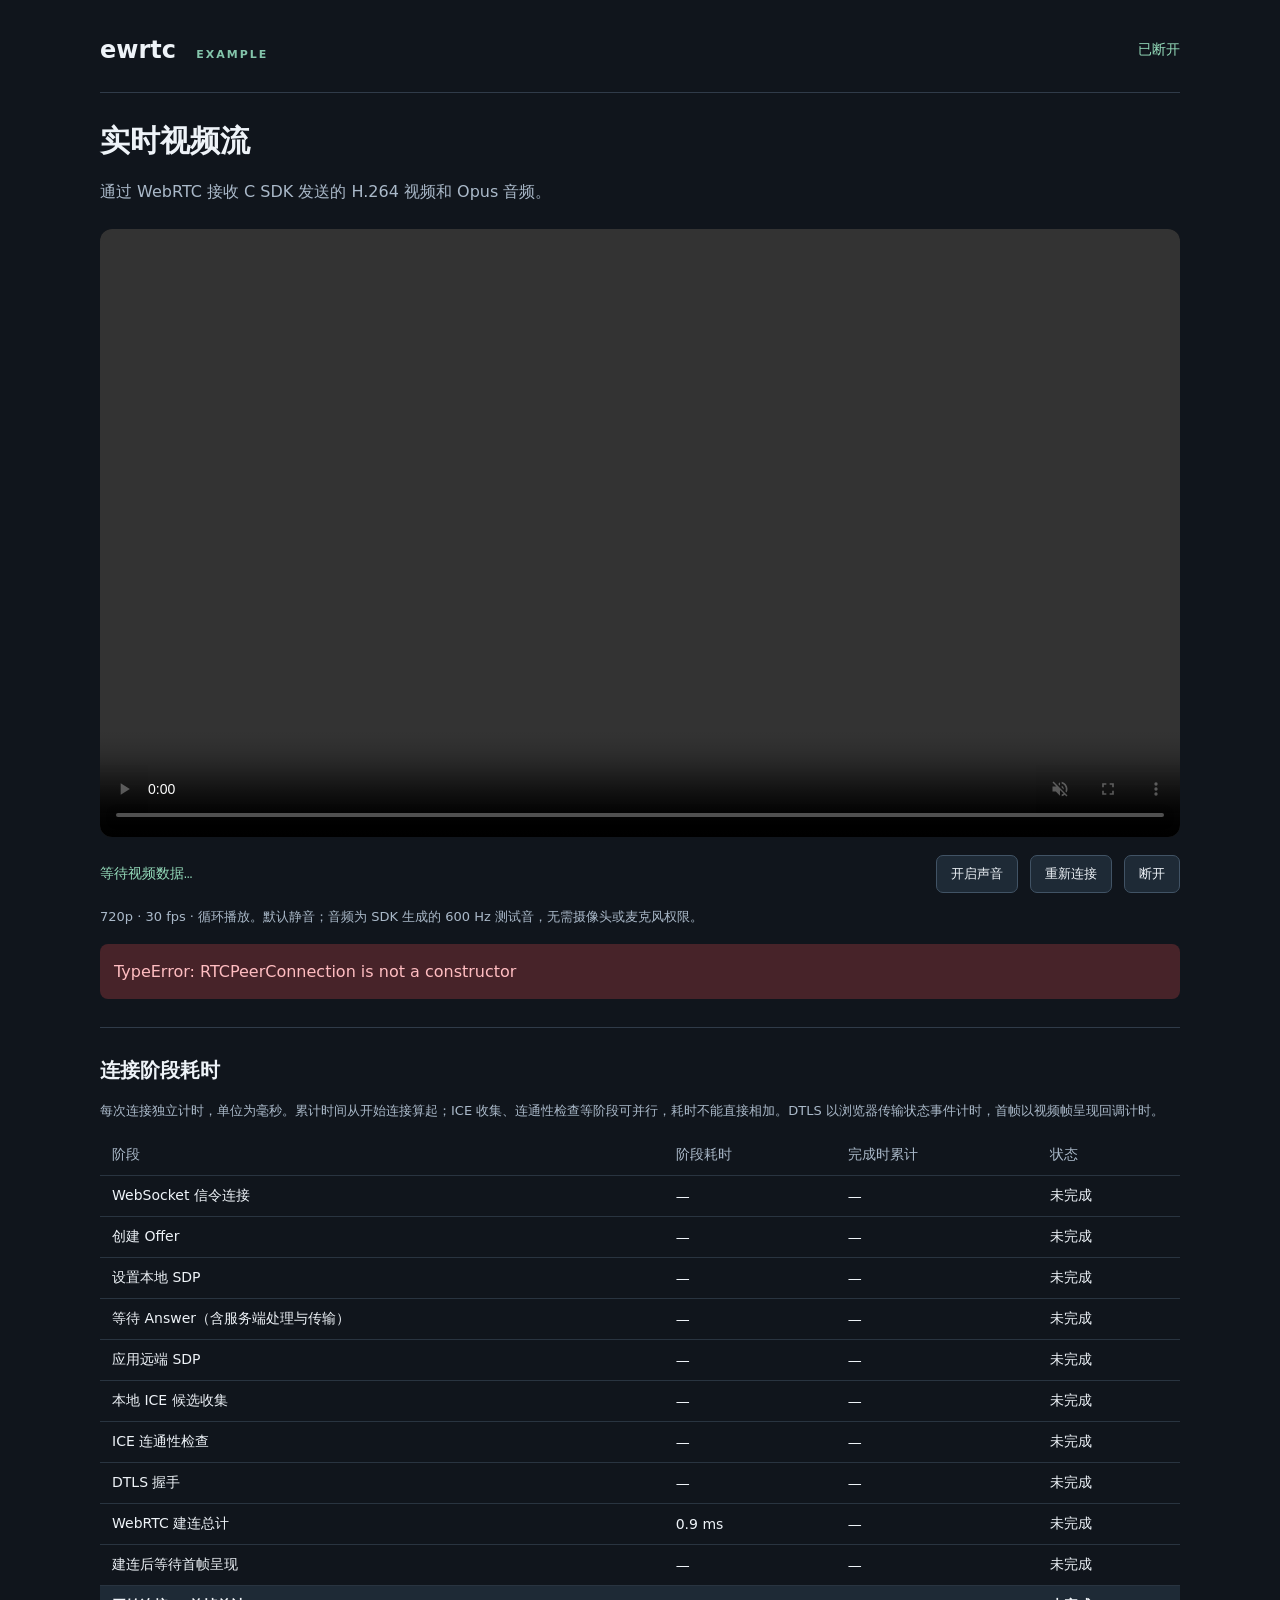
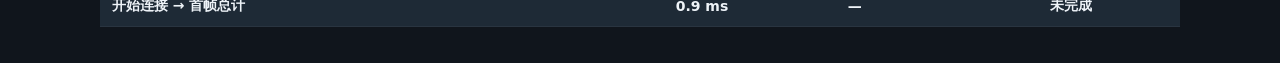
<file: examples/player/index.html>
<!doctype html>
<html lang="zh-CN">
<head>
  <meta charset="utf-8">
  <meta name="viewport" content="width=device-width, initial-scale=1">
  <title>ewrtc · 实时视频</title>
  <link rel="stylesheet" href="player.css">
</head>
<body>
  <main>
    <header><span class="brand">ewrtc <span>EXAMPLE</span></span><span id="status" role="status">正在连接…</span></header>
    <h1 id="stream-title">实时视频流</h1>
    <p id="stream-description">通过 WebRTC 接收 C SDK 发送的 H.264 视频和 Opus 音频。</p>
    <video id="video" autoplay playsinline controls muted aria-label="WebRTC 实时视频"></video>
    <section class="toolbar">
      <span id="stats">等待视频数据…</span>
      <div><button id="sound">开启声音</button><button id="reconnect">重新连接</button><button id="stop">断开</button></div>
    </section>
    <p class="hint" id="stream-hint">720p · 30 fps · 循环播放。默认静音；音频为 SDK 生成的 600 Hz 测试音，无需摄像头或麦克风权限。</p>
    <p id="error" role="alert" hidden></p>
    <section class="timing-panel" aria-labelledby="timing-title">
      <h2 id="timing-title">连接阶段耗时</h2>
      <p class="hint">每次连接独立计时，单位为毫秒。累计时间从开始连接算起；ICE 收集、连通性检查等阶段可并行，耗时不能直接相加。DTLS 以浏览器传输状态事件计时，首帧以视频帧呈现回调计时。</p>
      <div class="table-scroll">
        <table>
          <thead><tr><th scope="col">阶段</th><th scope="col">阶段耗时</th><th scope="col">完成时累计</th><th scope="col">状态</th></tr></thead>
          <tbody id="timings"></tbody>
        </table>
      </div>
    </section>
  </main>
  <script type="module" src="app.js?v=camera-1"></script>
</body>
</html>
</file>
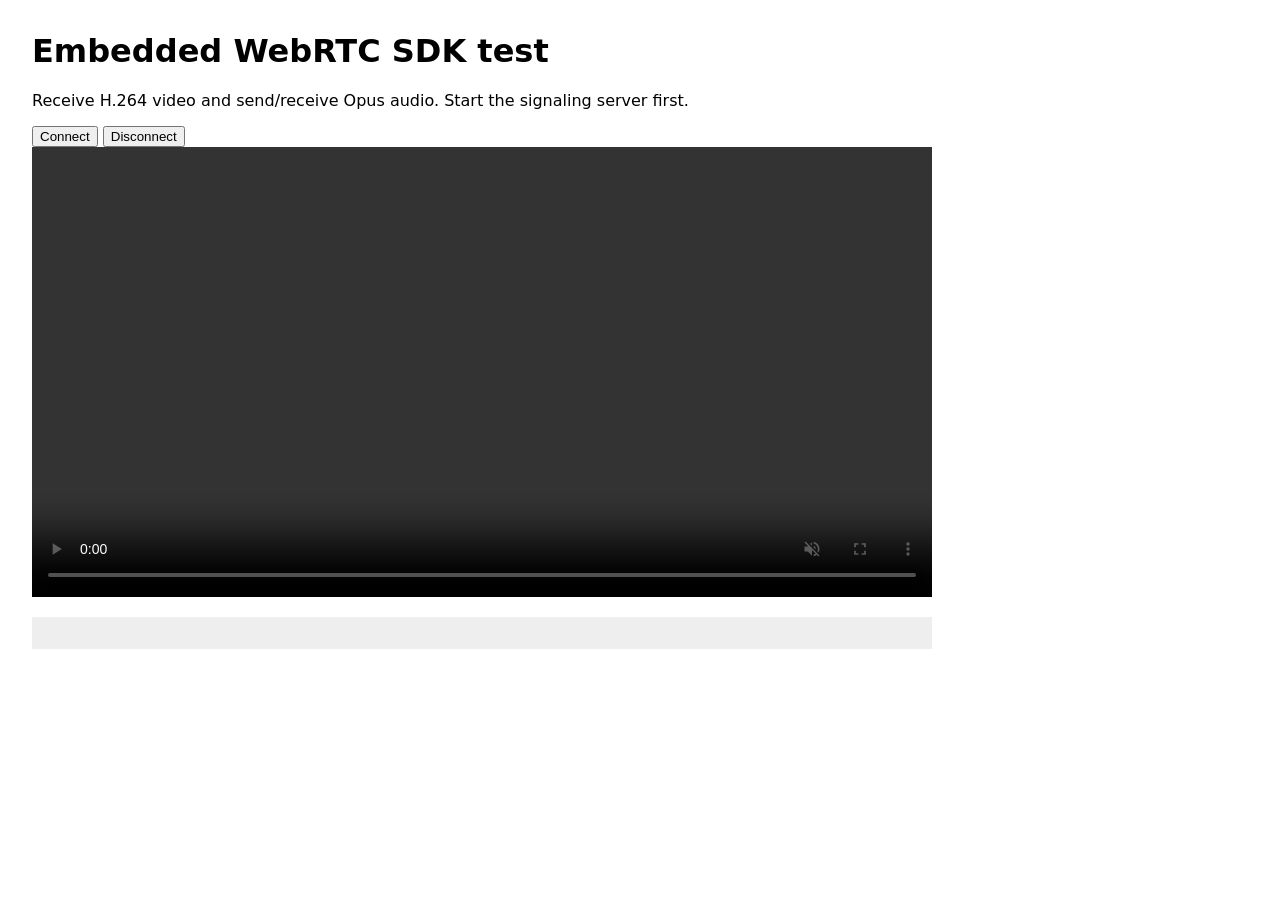
<file: examples/browser.html>
<!doctype html>
<html lang="en">
<meta charset="utf-8">
<title>Embedded WebRTC SDK Chrome test</title>
<style>
body{font:16px system-ui;margin:2rem;max-width:900px}video{width:100%;background:#111}
pre{white-space:pre-wrap;overflow-wrap:anywhere;background:#eee;padding:1rem}
</style>
<h1>Embedded WebRTC SDK test</h1>
<p>Receive H.264 video and send/receive Opus audio. Start the signaling server first.</p>
<button id="start">Connect</button> <button id="stop">Disconnect</button>
<video id="video" autoplay playsinline controls muted></video>
<audio id="audio" autoplay></audio>
<pre id="log"></pre>
<script>
const params = new URLSearchParams(location.search);
const logElement = document.querySelector('#log');
const log = (...args) => { logElement.textContent += args.join(' ') + '\n'; };
let pc, ws, audioContext, keyframeWorker;
window.testState = {state: 'idle', stats: ''};
async function connect() {
  const startedAt = performance.now();
  window.testState = {state: 'starting', stats: ''};
  const config = {iceServers: []};
  if (params.has('stun')) config.iceServers.push({urls: `stun:${params.get('stun')}`});
  if (params.has('turn')) config.iceServers.push({urls: `turn:${params.get('turn')}?transport=udp`,
    username: params.get('user') || '', credential: params.get('pass') || ''});
  if (params.has('relay')) config.iceTransportPolicy = 'relay';
  pc = new RTCPeerConnection(config);
  pc.onconnectionstatechange = () => {
    window.testState.state = pc.connectionState;
    if (pc.connectionState === 'connected' &&
        window.testState.connectionMs === undefined)
      window.testState.connectionMs = Math.round(performance.now() - startedAt);
    log('Peer connection:', pc.connectionState);
  };
  pc.onicecandidate = event => ws.send(JSON.stringify(event.candidate ?
    {type:'candidate',value:event.candidate.candidate} : {type:'end'}));
  pc.ontrack = event => {
    log('Remote track:', event.track.kind);
    if (event.track.kind === 'video') {
      const video = document.querySelector('#video');
      video.srcObject = event.streams[0];
      video.requestVideoFrameCallback(() => {
        window.testState.firstFrameMs = Math.round(performance.now() - startedAt);
      });
    }
    if (event.track.kind === 'audio') {
      document.querySelector('#audio').srcObject = event.streams[0];
      const source = audioContext.createMediaStreamSource(event.streams[0]);
      const analyser = audioContext.createAnalyser();
      analyser.fftSize = 4096;
      source.connect(analyser);
      analyser.connect(audioContext.destination);
      setInterval(() => {
        const pcm = new Float32Array(analyser.fftSize);
        analyser.getFloatTimeDomainData(pcm);
        const rms = Math.sqrt(pcm.reduce((sum, value) => sum + value * value, 0) / pcm.length);
        const crossings = pcm.reduce((sum, value, index) =>
          index && pcm[index - 1] <= 0 && value > 0 ? sum + 1 : sum, 0);
        window.testState.remoteAudioRms = rms;
        window.testState.remoteAudioHz = crossings * audioContext.sampleRate / pcm.length;
      }, 500);
    }
  };
  pc.addTransceiver('video', {direction:'recvonly'});
  audioContext = new AudioContext();
  const oscillator = audioContext.createOscillator();
  oscillator.frequency.value = 440;
  const destination = audioContext.createMediaStreamDestination();
  oscillator.connect(destination);
  oscillator.start();
  pc.addTransceiver(destination.stream.getAudioTracks()[0], {direction:'sendrecv'});
  ws = new WebSocket(`ws://127.0.0.1:${params.get('ws') || '8765'}`);
  ws.onmessage = async event => {
    try {
    const message = JSON.parse(event.data);
    if (message.type === 'answer') {
      await pc.setRemoteDescription({type:'answer',sdp:message.value});
      log('Answer applied');
    } else if (message.type === 'candidate') {
      await pc.addIceCandidate({candidate:message.value,sdpMid:pc.getTransceivers()[0].mid});
    } else if (message.type === 'done') {
      await pc.addIceCandidate(null);
    } else if (message.type === 'stats') {
      window.testState.stats = message.value;
      log(message.value);
    } else if (message.type === 'error') {
      log('SDK error:', message.value);
      window.testState.error = message.value;
    } else if (message.type === 'state') {
      log('SDK state:', message.value);
      window.testState.sdkState = Number(message.value);
    }
    } catch (error) {
      window.testState.error = String(error);
      log('Signaling error:', error);
    }
  };
  await new Promise((resolve, reject) => {
    ws.onopen = resolve; ws.onerror = reject;
  });
  const offer = await pc.createOffer();
  await pc.setLocalDescription(offer);
  ws.send(JSON.stringify({type:'offer',value:offer.sdp}));
  log('Offer sent');
}
function disconnect() {
  if (ws) ws.close();
  if (pc) pc.close();
  if (audioContext) audioContext.close();
  if (keyframeWorker) { keyframeWorker.terminate(); keyframeWorker = null; }
}
document.querySelector('#start').onclick = () => connect().catch(error => {
  window.testState.error = String(error); log('Error:', error);
});
document.querySelector('#stop').onclick = disconnect;
window.requestSdkStats = () => ws?.send(JSON.stringify({type:'stats'}));
window.requestKeyframe = () => {
  if (!keyframeWorker) {
    keyframeWorker = new Worker('keyframe_worker.js');
    keyframeWorker.onmessage = event => log('Keyframe worker:', JSON.stringify(event.data));
    const receiver = pc.getTransceivers().find(t => t.receiver.track.kind === 'video').receiver;
    receiver.transform = new RTCRtpScriptTransform(keyframeWorker);
  }
  keyframeWorker.postMessage('request');
};
</script>
</html>
</file>
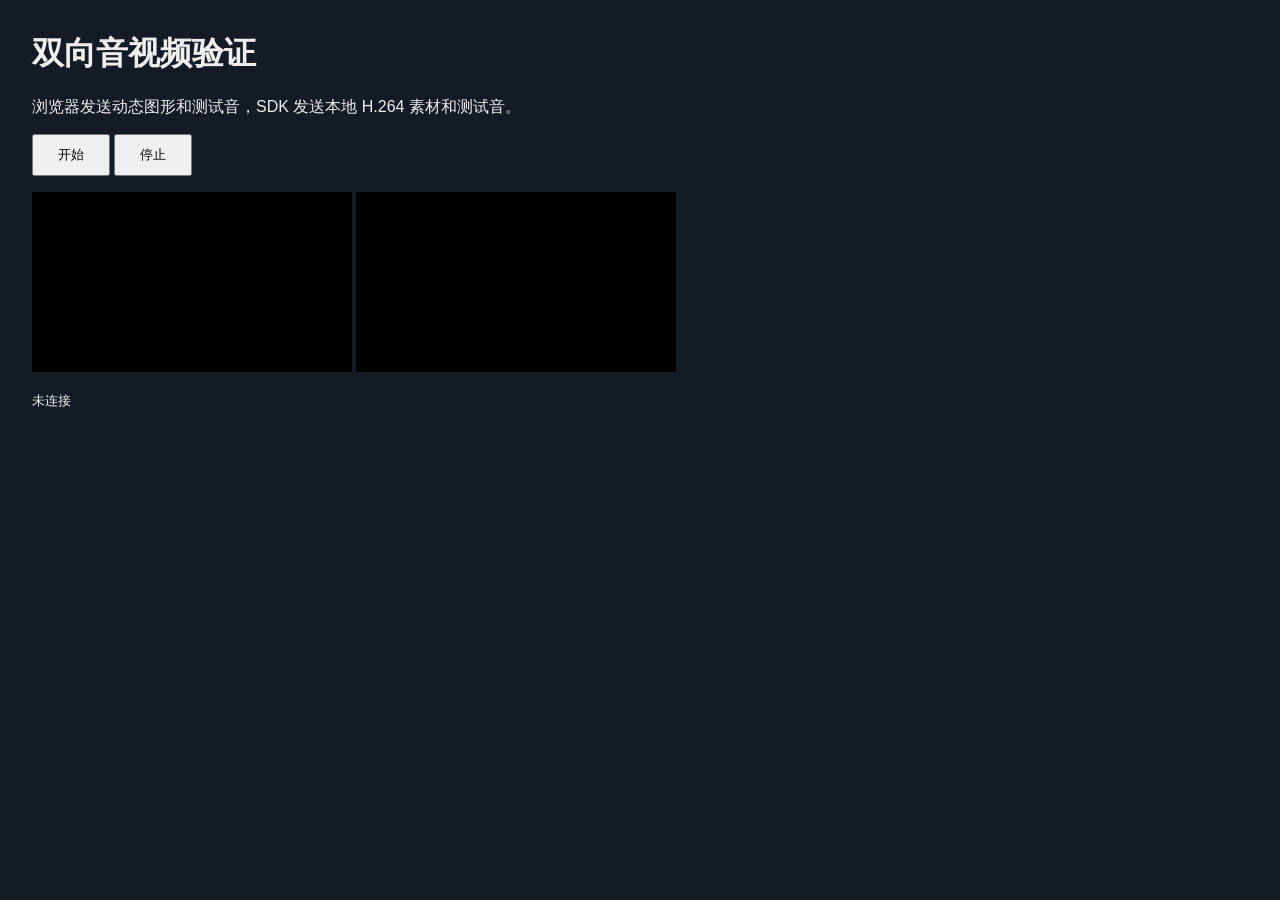
<file: examples/duplex.html>
<!doctype html>
<meta charset="utf-8">
<title>ewrtc 双向音视频验证</title>
<style>body{font-family:sans-serif;margin:32px;background:#151b25;color:#eee}video,canvas{width:320px;height:180px;background:#000}button{padding:10px 24px}pre{white-space:pre-wrap}</style>
<h1>双向音视频验证</h1>
<p>浏览器发送动态图形和测试音，SDK 发送本地 H.264 素材和测试音。</p>
<button id="start">开始</button> <button id="stop">停止</button>
<p><canvas id="source" width="320" height="180"></canvas> <video id="remote" autoplay playsinline muted></video></p>
<pre id="status">未连接</pre>
<script>
const q = new URLSearchParams(location.search);
let pc, ws, ac, timer, stream;
window.testState = {errors: []};
const status = document.querySelector('#status');
function fail(e) { testState.errors.push(String(e)); status.textContent = JSON.stringify(testState, null, 2); }
function send(type, value='') { ws.send(JSON.stringify({type, value})); }
function codecs(t) {
  const list = RTCRtpSender.getCapabilities(t.receiver.track.kind).codecs;
  t.setCodecPreferences(list.filter(c => t.receiver.track.kind === 'audio' ? c.mimeType.toLowerCase() === 'audio/opus' :
    c.mimeType.toLowerCase() === 'video/rtx' || c.mimeType.toLowerCase() === 'video/h264' &&
    c.sdpFmtpLine.includes('packetization-mode=1') && c.sdpFmtpLine.includes('profile-level-id=42e0')));
}
async function start() {
  document.querySelector('#start').disabled = true;
  const canvas = document.querySelector('#source'), ctx = canvas.getContext('2d');
  let n = 0;
  function draw() { ctx.fillStyle = `hsl(${n++ * 3 % 360} 70% 40%)`; ctx.fillRect(0,0,320,180); ctx.fillStyle='white'; ctx.font='24px sans-serif'; ctx.fillText(`ewrtc ${n}`, 40,90); }
  draw(); timer = setInterval(draw, 100);
  stream = canvas.captureStream(10);
  ac = new AudioContext(); await ac.resume();
  const osc = ac.createOscillator(), dest = ac.createMediaStreamDestination();
  osc.frequency.value = 440; osc.connect(dest); osc.start(); stream.addTrack(dest.stream.getAudioTracks()[0]);
  pc = new RTCPeerConnection();
  pc.onconnectionstatechange = () => { testState.state = pc.connectionState; status.textContent = JSON.stringify(testState,null,2); };
  pc.onicecandidate = e => send(e.candidate ? 'candidate' : 'end', e.candidate?.candidate || '');
  const remote = new MediaStream();
  pc.ontrack = e => { remote.addTrack(e.track); document.querySelector('#remote').srcObject = remote; };
  ws = new WebSocket(`ws://127.0.0.1:${q.get('ws') || '8765'}`);
  let chain = Promise.resolve(), pending = [];
  ws.onmessage = event => { chain = chain.then(async () => {
    const m = JSON.parse(event.data);
    if (m.type === 'offer') {
      await pc.setRemoteDescription({type:'offer',sdp:m.value});
      for (const t of pc.getTransceivers()) {
        await t.sender.replaceTrack(stream.getTracks().find(x => x.kind === t.receiver.track.kind));
        t.direction = 'sendrecv'; codecs(t);
      }
      await pc.setLocalDescription(await pc.createAnswer()); send('answer',pc.localDescription.sdp);
    } else if (m.type === 'answer') await pc.setRemoteDescription({type:'answer',sdp:m.value});
    else if (m.type === 'candidate') pending.push({candidate:m.value,sdpMLineIndex:0});
    else if (m.type === 'state') testState.sdkState = m.value;
    else if (m.type === 'stats') testState.sdkStats = m.value;
    else if (m.type === 'error') fail(m.value);
    if (pc.remoteDescription) { for (const c of pending) await pc.addIceCandidate(c); pending=[]; }
  }).catch(fail); };
  await new Promise((resolve,reject) => { ws.onopen=resolve; ws.onerror=reject; });
  if (q.get('offerer') === 'sdk') send('create_offer');
  else {
    for (const track of stream.getTracks()) codecs(pc.addTransceiver(track,{direction:'sendrecv',streams:[stream]}));
    await pc.setLocalDescription(await pc.createOffer()); send('offer',pc.localDescription.sdp);
  }
}
window.readStats = async () => {
  send('stats');
  const stats = await pc.getStats();
  testState.inbound = [...stats.values()].filter(x => x.type === 'inbound-rtp').map(x => ({kind:x.kind,framesDecoded:x.framesDecoded,packetsReceived:x.packetsReceived}));
  return testState;
};
document.querySelector('#start').onclick = () => start().catch(fail);
document.querySelector('#stop').onclick = async () => { clearInterval(timer); stream?.getTracks().forEach(t=>t.stop()); pc?.close(); ws?.close(); await ac?.close(); };
</script>
</file>
<file: examples/player/player.css>
:root{color-scheme:dark;font-family:system-ui,sans-serif;background:#10151c;color:#eef3f8}
body{margin:0;padding:36px 24px}main{max-width:1080px;margin:auto}
header,.toolbar,.toolbar div{display:flex;align-items:center;justify-content:space-between;gap:12px}
header{padding-bottom:28px;border-bottom:1px solid #303b49}.brand{font-size:24px;font-weight:750}
.brand span{font-size:11px;letter-spacing:2px;color:#84c5ab;margin-left:12px}
#status{font-size:14px;color:#94dbba}h1{margin:28px 0 8px;font-size:30px}p{color:#aab9c9;line-height:1.7}
video{display:block;width:100%;aspect-ratio:16/9;background:#05080c;border-radius:12px;margin-top:24px}
.toolbar{margin-top:18px;flex-wrap:wrap}#stats{font:14px ui-monospace,monospace;color:#94dbba}
button{border:1px solid #415365;border-radius:7px;padding:9px 14px;background:#1e2a36;color:inherit;cursor:pointer}
button:hover{background:#2a3c4b}.hint{font-size:13px}#error{padding:14px;background:#472329;color:#ffbdc1;border-radius:8px}
@media(max-width:600px){body{padding:20px 12px}.toolbar div{flex-wrap:wrap}h1{font-size:25px}}
.timing-panel{margin-top:28px;border-top:1px solid #303b49;padding-top:12px}
h2{font-size:20px}.table-scroll{overflow-x:auto}table{width:100%;border-collapse:collapse;font-size:14px}
th,td{text-align:left;padding:11px 12px;border-bottom:1px solid #293440}th{color:#aab9c9;font-weight:500}
td:not(:first-child){white-space:nowrap;font-variant-numeric:tabular-nums}tr[data-status=complete] td:last-child{color:#94dbba}
tr[data-status=running] td:last-child{color:#eac77c}tr[data-stage=total]{background:#1e2a36;font-weight:650}
</file>
